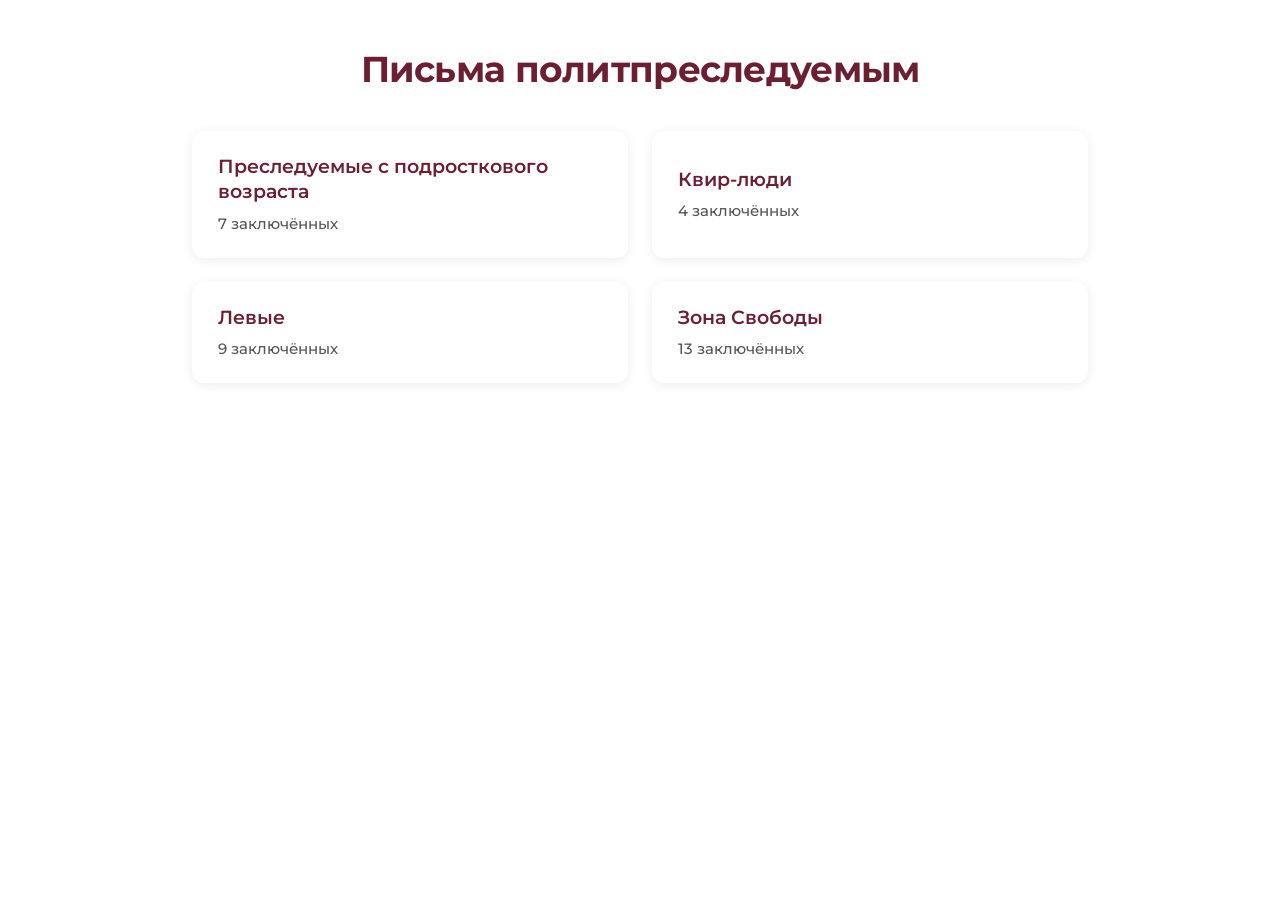
<file: index.html>
<!DOCTYPE html>
<html lang="ru">
<head>
    <meta charset="UTF-8">
    <meta name="viewport" content="width=device-width, initial-scale=1.0">
    <meta name="description" content="Узнайте о политических заключённых России и напишите им письма поддержки">
    <title>Политические заключённые России</title>

    <link rel="preconnect" href="https://fonts.googleapis.com">
    <link rel="preconnect" href="https://fonts.gstatic.com" crossorigin>
    <link href="https://fonts.googleapis.com/css2?family=Montserrat:wght@400;500;600;700&display=swap" rel="stylesheet">

    <link rel="stylesheet" href="styles.css">
    <script src="data.js" defer></script>
    <script src="page.js" defer></script>
    <script src="index.js" defer></script>
</head>
<body>
    <a class="skip-link" href="#main-content">Перейти к содержанию</a>

    <main id="main-content" class="page">
        <div id="loading" class="status-message" aria-live="polite">
            <p>Загрузка…</p>
        </div>

        <div id="error" class="status-message status-message--error" hidden role="alert">
            <h1 class="status-message__title">Не удалось загрузить страницу</h1>
            <p id="error-text"></p>
        </div>

        <div id="home" class="home" hidden>
            <header class="home__header">
                <h1 class="home__title">Письма политпреследуемым</h1>
            </header>

            <ul id="category-grid" class="card-grid card-grid--categories" role="list"></ul>
        </div>
    </main>
</body>
</html>
</file>
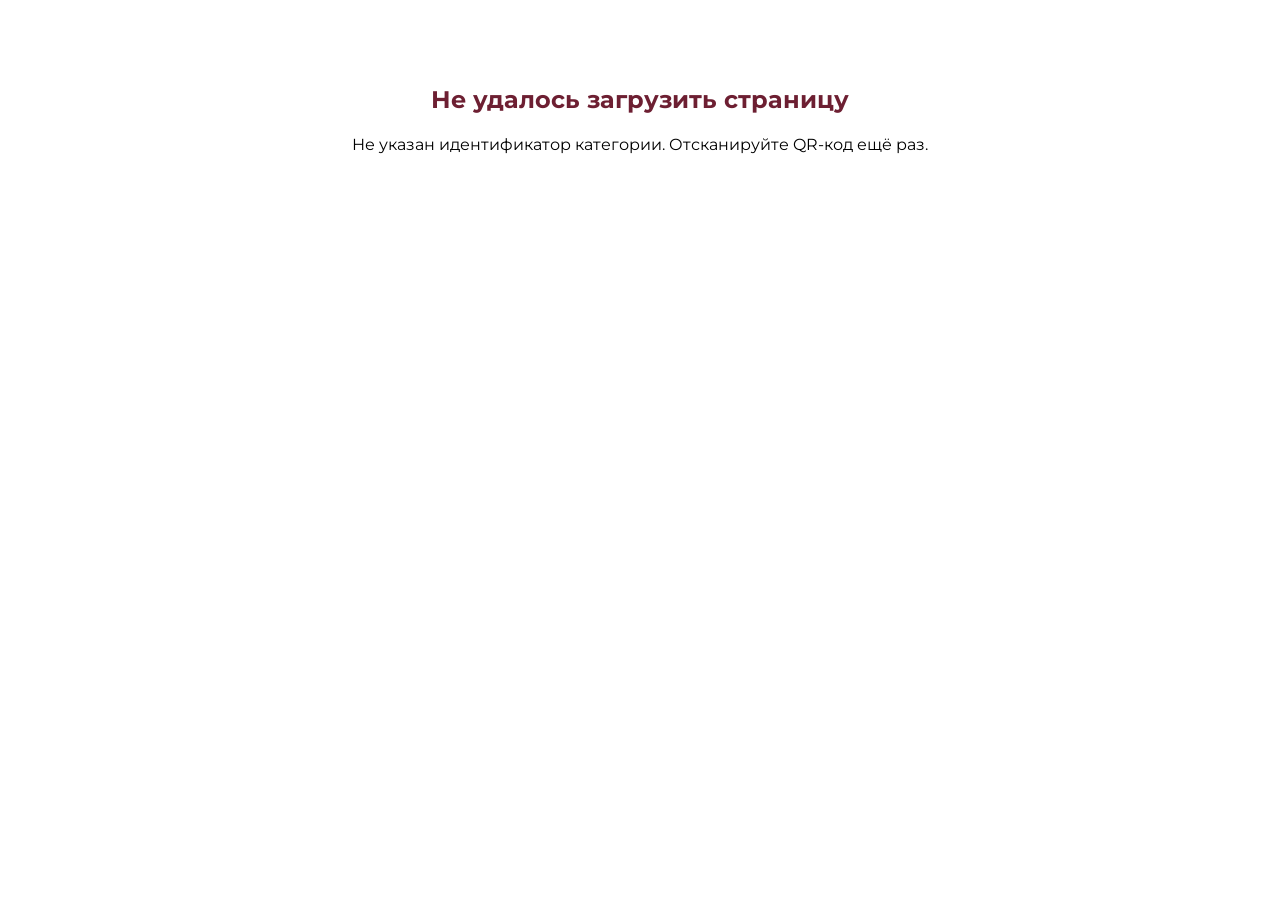
<file: category.html>
<!DOCTYPE html>
<html lang="ru">
<head>
    <meta charset="UTF-8">
    <meta name="viewport" content="width=device-width, initial-scale=1.0">
    <meta name="description" content="Категория политических заключённых">
    <title>Категория</title>

    <link rel="preconnect" href="https://fonts.googleapis.com">
    <link rel="preconnect" href="https://fonts.gstatic.com" crossorigin>
    <link href="https://fonts.googleapis.com/css2?family=Montserrat:wght@400;500;600;700&display=swap" rel="stylesheet">

    <link rel="stylesheet" href="styles.css">
    <script src="data.js" defer></script>
    <script src="page.js" defer></script>
    <script src="category.js" defer></script>
</head>
<body>
    <a class="skip-link" href="#main-content">Перейти к содержанию</a>

    <main id="main-content" class="page">
        <div id="loading" class="status-message" aria-live="polite">
            <p>Загрузка…</p>
        </div>

        <div id="error" class="status-message status-message--error" hidden role="alert">
            <h1 class="status-message__title">Не удалось загрузить страницу</h1>
            <p id="error-text"></p>
        </div>

        <section id="category" class="category" hidden aria-labelledby="category-title">
            <div id="breadcrumb" class="breadcrumb-wrapper"></div>

            <header class="category__header">
                <h1 id="category-title" class="category__title"></h1>
            </header>

            <ul id="card-grid" class="card-grid" role="list"></ul>
        </section>
    </main>
</body>
</html>
</file>
<file: styles.css>
/* ==========================================================================
   Design tokens
   ========================================================================== */

:root {
    --color-bg: #ffffff;
    --color-text: #000000;
    --color-accent: #6d1f32;
    --color-muted: #555555;
    --color-border: #e8e8e8;
    --color-shadow: rgba(0, 0, 0, 0.08);

    --font-family: "Montserrat", system-ui, -apple-system, sans-serif;
    --content-max-width: 36rem;
    --page-padding-x: 1.25rem;
    --page-padding-y: 1.5rem;
    --radius: 0.75rem;
    --shadow: 0 2px 12px var(--color-shadow);
    --transition: 150ms ease;
}

/* ==========================================================================
   Base
   ========================================================================== */

*,
*::before,
*::after {
    box-sizing: border-box;
}

html {
    -webkit-text-size-adjust: 100%;
    scroll-behavior: smooth;
}

@media (prefers-reduced-motion: reduce) {
    html {
        scroll-behavior: auto;
    }

    *,
    *::before,
    *::after {
        animation-duration: 0.01ms !important;
        animation-iteration-count: 1 !important;
        transition-duration: 0.01ms !important;
    }
}

body {
    margin: 0;
    min-height: 100dvh;
    font-family: var(--font-family);
    font-size: 1rem;
    line-height: 1.65;
    color: var(--color-text);
    background-color: var(--color-bg);
    -webkit-font-smoothing: antialiased;
}

img {
    display: block;
    max-width: 100%;
    height: auto;
}

/* Headings: wrap whole words only, no hyphenation */
h1,
h2,
.home__title,
.category__title,
.prisoner__name,
.prisoner__interests-title,
.card__name,
.status-message__title {
    hyphens: none;
    -webkit-hyphens: none;
    overflow-wrap: normal;
    word-break: normal;
}

/* ==========================================================================
   Accessibility
   ========================================================================== */

.skip-link {
    position: absolute;
    top: -100%;
    left: var(--page-padding-x);
    z-index: 100;
    padding: 0.625rem 1rem;
    border-radius: var(--radius);
    background: var(--color-accent);
    color: var(--color-bg);
    font-weight: 600;
    text-decoration: none;
    transition: top var(--transition);
}

.skip-link:focus {
    top: var(--page-padding-y);
    outline: 2px solid var(--color-accent);
    outline-offset: 2px;
}

:focus-visible {
    outline: 2px solid var(--color-accent);
    outline-offset: 3px;
}

/* ==========================================================================
   Layout
   ========================================================================== */

.page {
    display: flex;
    justify-content: center;
    padding: var(--page-padding-y) var(--page-padding-x);
}

/* ==========================================================================
   Status messages (loading / error)
   ========================================================================== */

.status-message {
    width: 100%;
    max-width: var(--content-max-width);
    padding: 2rem 0;
    text-align: center;
    color: var(--color-muted);
}

.status-message--error {
    color: var(--color-text);
}

.status-message__title {
    margin: 0 0 0.75rem;
    font-size: clamp(1.25rem, 4vw, 1.5rem);
    font-weight: 700;
    color: var(--color-accent);
}

.status-message p {
    margin: 0;
}

/* ==========================================================================
   Breadcrumbs
   ========================================================================== */

.breadcrumb-wrapper {
    margin-bottom: 1.25rem;
}

.breadcrumb__list {
    display: flex;
    flex-wrap: wrap;
    align-items: center;
    margin: 0;
    padding: 0;
    list-style: none;
    font-size: 0.875rem;
    line-height: 1.5;
}

.breadcrumb__item {
    display: flex;
    align-items: center;
    max-width: 100%;
    color: var(--color-muted);
}

.breadcrumb__item:not(:last-child)::after {
    content: "/";
    margin: 0 0.5rem;
    color: var(--color-border);
}

.breadcrumb__item[aria-current="page"] {
    color: var(--color-text);
    font-weight: 500;
    overflow-wrap: anywhere;
}

.breadcrumb__link {
    color: var(--color-accent);
    text-decoration: none;
    padding: 0.375rem 0;
    border-radius: 0.25rem;
}

.breadcrumb__link:hover {
    text-decoration: underline;
}

/* ==========================================================================
   Prisoner profile
   ========================================================================== */

.prisoner {
    width: 100%;
    max-width: var(--content-max-width);
    animation: fade-in 200ms ease;
}

@keyframes fade-in {
    from {
        opacity: 0;
        transform: translateY(4px);
    }

    to {
        opacity: 1;
        transform: translateY(0);
    }
}

.prisoner__header {
    margin-bottom: 1.25rem;
}

.prisoner__name {
    margin: 0;
    font-size: clamp(1.625rem, 6vw, 2.25rem);
    font-weight: 700;
    line-height: 1.2;
    letter-spacing: -0.02em;
    color: var(--color-accent);
}

/* Photo */
.prisoner__photo-wrapper {
    margin: 0 0 1.75rem;
    border-radius: var(--radius);
    overflow: hidden;
    box-shadow: var(--shadow);
}

.prisoner__photo {
    width: 100%;
    aspect-ratio: 1 / 1;
    object-fit: cover;
    object-position: top;
    background-color: var(--color-border);
}

/* Body text */
.prisoner__body {
    display: flex;
    flex-direction: column;
    gap: 2rem;
}

.prisoner__description {
    margin: 0;
    font-size: clamp(1rem, 2.8vw, 1.125rem);
    line-height: 1.7;
}

/* Interests section */
.prisoner__interests {
    padding-top: 0.25rem;
    border-top: 1px solid var(--color-border);
}

.prisoner__interests-title {
    margin: 0 0 0.75rem;
    font-size: clamp(1.125rem, 3.5vw, 1.375rem);
    font-weight: 600;
    line-height: 1.3;
    color: var(--color-accent);
}

.prisoner__interests-text {
    margin: 0;
    font-size: clamp(1rem, 2.8vw, 1.125rem);
    line-height: 1.7;
    color: var(--color-text);
}

/* ==========================================================================
   Desktop refinements
   ========================================================================== */

@media (min-width: 48rem) {
    :root {
        --page-padding-x: 2rem;
        --page-padding-y: 3rem;
    }

    .prisoner__photo-wrapper {
        margin-bottom: 2.25rem;
    }

    .prisoner__body {
        gap: 2.5rem;
    }
}

/* ==========================================================================
   Category page
   ========================================================================== */

.category {
    width: 100%;
    max-width: 64rem;
    animation: fade-in 200ms ease;
}

.category__header {
    margin-bottom: 1.5rem;
}

.category__title {
    margin: 0;
    font-size: clamp(1.625rem, 6vw, 2.25rem);
    font-weight: 700;
    line-height: 1.2;
    letter-spacing: -0.02em;
    color: var(--color-accent);
}

/* Card grid */
.card-grid {
    display: grid;
    grid-template-columns: 1fr;
    gap: 1.25rem;
    margin: 0;
    padding: 0;
    list-style: none;
}

.card-grid__item {
    margin: 0;
}

/* Prisoner card (entire card is a link) */
.card {
    display: flex;
    flex-direction: column;
    height: 100%;
    border-radius: var(--radius);
    background-color: var(--color-bg);
    box-shadow: var(--shadow);
    color: inherit;
    text-decoration: none;
    overflow: hidden;
    transition:
        transform var(--transition),
        box-shadow var(--transition);
    -webkit-tap-highlight-color: transparent;
}

.card:hover {
    transform: translateY(-2px);
    box-shadow: 0 4px 20px var(--color-shadow);
}

.card:active {
    transform: translateY(0);
}

.card__photo-wrapper {
    overflow: hidden;
    background-color: var(--color-border);
}

.card__photo {
    width: 100%;
    aspect-ratio: 16 / 10;
    object-fit: cover;
    object-position: top;
    transition: transform 200ms ease;
}

.card:hover .card__photo {
    transform: scale(1.02);
}

.card__body {
    display: flex;
    flex-direction: column;
    gap: 0.375rem;
    padding: 1rem 1.125rem 1.25rem;
}

.card__name {
    margin: 0;
    font-size: clamp(1.0625rem, 3.5vw, 1.1875rem);
    font-weight: 600;
    line-height: 1.3;
    color: var(--color-accent);
}

.card__interests {
    margin: 0;
    font-size: 0.9375rem;
    line-height: 1.5;
    color: var(--color-muted);
}

/* Tablet: two columns */
@media (min-width: 36rem) {
    .card-grid {
        grid-template-columns: repeat(2, 1fr);
        gap: 1.5rem;
    }

    .category__header {
        margin-bottom: 2rem;
    }
}

/* Desktop: up to three columns */
@media (min-width: 56rem) {
    .card-grid {
        grid-template-columns: repeat(3, 1fr);
        gap: 1.75rem;
    }

    .card__body {
        padding: 1.125rem 1.25rem 1.375rem;
    }
}

/* ==========================================================================
   Homepage
   ========================================================================== */

.home {
    width: 100%;
    max-width: 48rem;
    animation: fade-in 200ms ease;
}

.home__header {
    margin-bottom: 2rem;
    text-align: center;
}

.home__title {
    margin: 0;
    font-size: clamp(1.625rem, 6vw, 2.25rem);
    font-weight: 700;
    line-height: 1.2;
    letter-spacing: -0.02em;
    color: var(--color-accent);
}

/* Category cards on the homepage (text-only, larger tap targets) */
.card--category {
    min-height: 5.5rem;
    justify-content: center;
}

.card--category .card__body {
    padding: 1.375rem 1.5rem;
    gap: 0.5rem;
}

.card__count {
    margin: 0;
    font-size: 0.9375rem;
    font-weight: 500;
    line-height: 1.4;
    color: var(--color-muted);
}

/* Homepage grid: single column on phones, two on wider screens */
.card-grid--categories {
    gap: 1rem;
}

@media (min-width: 36rem) {
    .home__header {
        margin-bottom: 2.5rem;
    }

    .card-grid--categories {
        grid-template-columns: repeat(2, 1fr);
        gap: 1.25rem;
    }

    .card--category .card__body {
        padding: 1.5rem 1.625rem;
    }
}

@media (min-width: 56rem) {
    .home {
        max-width: 56rem;
    }

    .card-grid--categories {
        gap: 1.5rem;
    }
}
</file>
